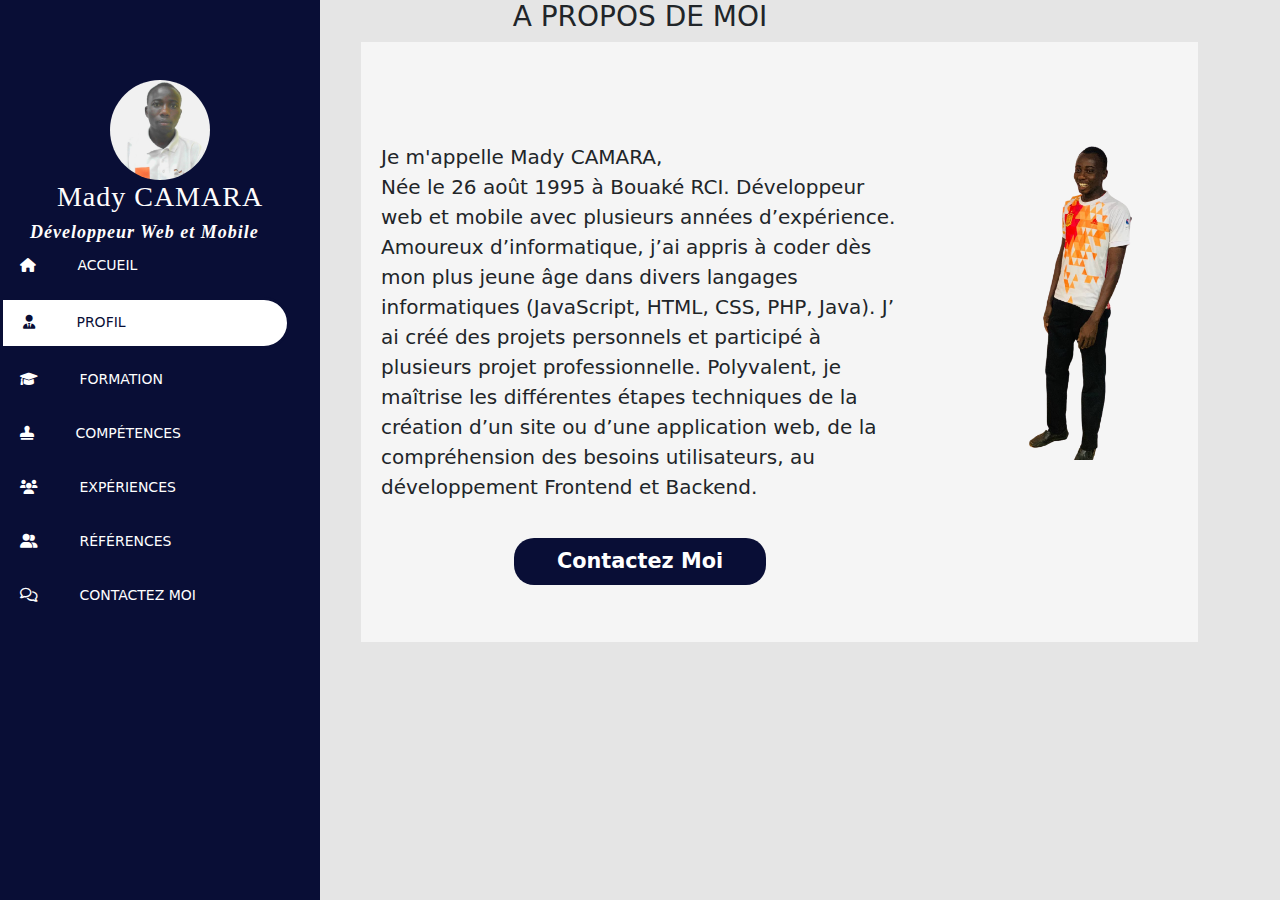
<file: apropos.html>
<!DOCTYPE html>
<html lang="en">
<head>
    <meta charset="UTF-8">
    <meta http-equiv="X-UA-Compatible" content="IE=edge">
    <meta name="viewport" content="width=device-width, initial-scale=1.0">
    <title> Mon site personnel</title>
    <link rel="stylesheet" href="fontawesome/css/all.min.css"> <!-- https://fontawesome.com/ -->
    <link href="bootstrap/css/bootstrap.min.css" rel="stylesheet">
    <link href="style/slyle.css" rel="stylesheet">
    <link rel="icon" href="images/logoo.jpg">
</head>
<body>
    <!-- bare de navigation -->
    <header class="tm-header" id="tm-header">
        <div class="tm-header-wrapper">
            <button class="navbar-toggler" type="button" aria-label="Toggle navigation">
                <i class="fas fa-bars"></i>
            </button>
            <!-- mon nom -->
            <div class="tm-site-header">
                <img src="images/photocv.jpg" alt="photocv">           
                <h3 class="text-center">Mady CAMARA</h3>
                <em>Développeur Web et Mobile</em>
            </div>
            <!-- Ongles navigation -->
            <nav class="tm-nav" id="tm-nav">            
                <ul>
                    <li class="tm-nav-item "><a href="index.html" class="tm-nav-link">
                        <i class="fas fa-home"></i>
                        ACCUEIL
                    </a></li>
                    <li class="tm-nav-item active"><a href="apropos.html" class="tm-nav-link">
                        <i class="fas fa-user-tie"></i>
                        PROFIL
                    </a></li>
                    <li class="tm-nav-item"><a href="formation.html" class="tm-nav-link">
                        <i class="fas fa-graduation-cap"></i>
                        FORMATION
                    </a></li>
                    <li class="tm-nav-item"><a href="competence.html" class="tm-nav-link">
                        <i class="fas fa-stamp"></i>
                        COMPÉTENCES
                    </a></li>
                    <li class="tm-nav-item"><a href="experience.html" class="tm-nav-link">
                        <i class="fas fa-users"></i>
                        EXPÉRIENCES
                    </a></li>
                    <li class="tm-nav-item"><a href="reference.html" class="tm-nav-link">
                        <i class="fas fa-user-friends"></i>
                        RÉFÉRENCES
                    </a></li>
                    <li class="tm-nav-item"><a href="contact.html" class="tm-nav-link">
                        <i class="far fa-comments"></i>
                        CONTACTEZ MOI
                    </a></li>
                </ul>
            </nav>
        </div>
    </header>
    <!-- le corp -->
    <div class="text-center">
        <div class="container contenu">
            <div class="container">
                <div class="contenu2">
                    <div class="col-md-12">
                        <div class="col-md-12 text-justify">
                            <h3 class="site-title">A PROPOS DE MOI</h3>
                        </div>
                        <div class="row">
                            <div class="col-sm-3"></div>
                            <div class="col-sm-6 attestat"> 
                                <p>
                                    Je m'appelle Mady  CAMARA, <br> Née le 26 août 1995 à Bouaké RCI.
                                    Développeur web et mobile avec plusieurs années d’expérience. Amoureux d’informatique, 
                                    j’ai appris à coder dès mon plus jeune âge dans divers langages informatiques (JavaScript, HTML, CSS, PHP, Java). 
                                    J’ ai créé des projets personnels et participé à plusieurs projet professionnelle. Polyvalent, 
                                    je maîtrise les différentes étapes techniques de la création d’un site ou d’une application web,
                                    de la compréhension des besoins utilisateurs, au développement Frontend et Backend.
                                </p>  
                                <div class="text-center">
                                    <a href="#" class="mb-2 tm-btn tm-btn-primary contact_bt tm-mr-20">Contactez Moi</a>
                                </div>
                            </div>
                            <div class="col-sm-3 attestat">
                                <div class="col-sm"><img src="images/photo3.png" class="img-fluid" alt="..."></div>
                            </div>                           
                        </div>
                    </div>
                </div>
            </div>
        </div>
    </div>

    <!-- le script -->
    <script src="js/jquery.min.js"></script>
    <script src="js/templatemo-script.js"></script>
</body>
</html>
</file>
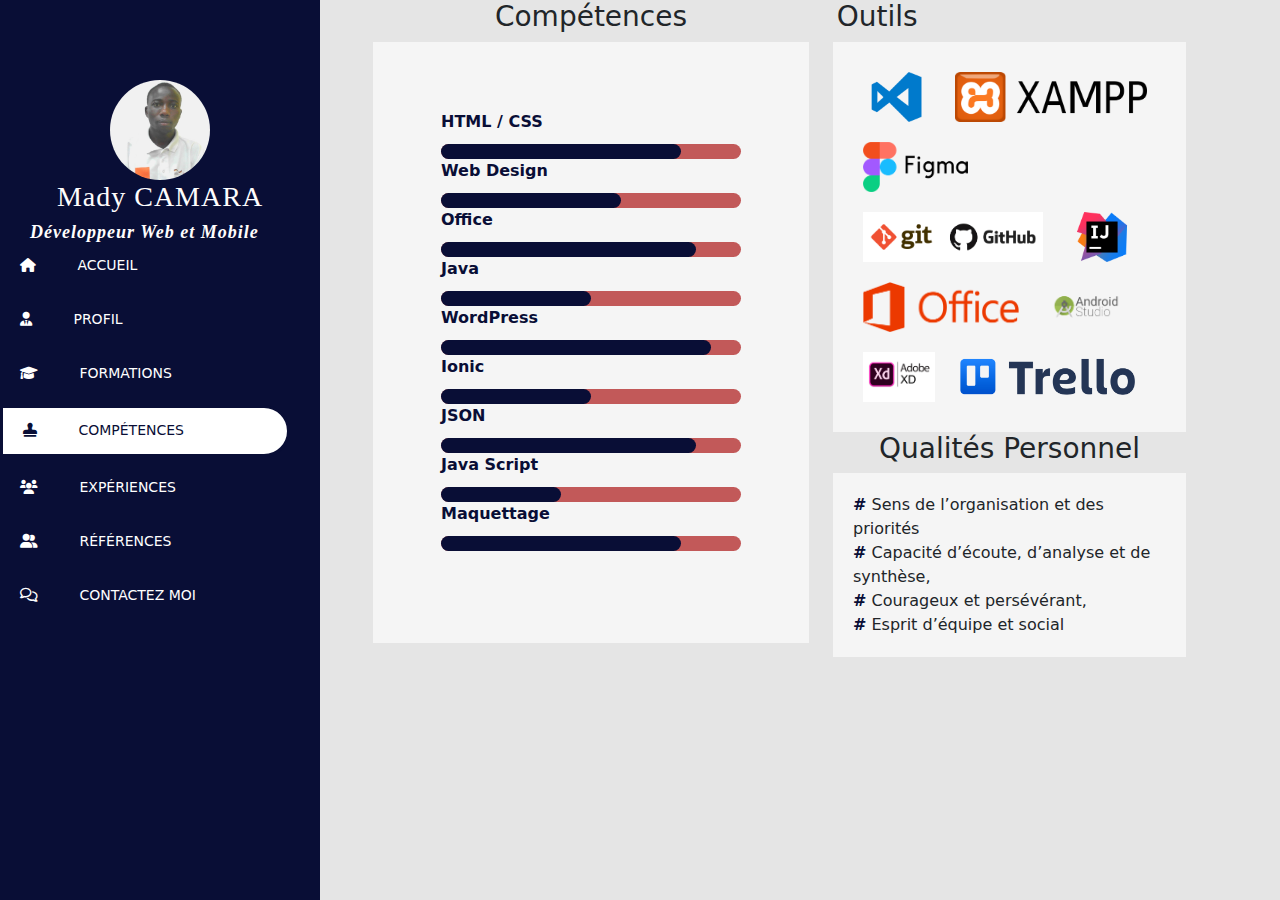
<file: competence.html>
<!DOCTYPE html>
<html lang="en">
<head>
    <meta charset="UTF-8">
    <meta http-equiv="X-UA-Compatible" content="IE=edge">
    <meta name="viewport" content="width=device-width, initial-scale=1.0">
    <title> Mon site personnel</title>
    <link rel="stylesheet" href="fontawesome/css/all.min.css"> <!-- https://fontawesome.com/ -->
    <link href="bootstrap/css/bootstrap.min.css" rel="stylesheet">
    <link href="style/slyle.css" rel="stylesheet">
    <link rel="icon" href="images/logoo.jpg">
</head>
<body>
    <!-- bare de navigation -->
    <header class="tm-header" id="tm-header">
        <div class="tm-header-wrapper">
            <button class="navbar-toggler" type="button" aria-label="Toggle navigation">
                <i class="fas fa-bars"></i>
            </button>
            <!-- mon nom -->
            <div class="tm-site-header">
                <img src="images/photocv.jpg" alt="photocv">           
                <h3 class="text-center">Mady CAMARA</h3>
                <em>Développeur Web et Mobile</em>
            </div>
            <!-- Ongles navigation -->
            <nav class="tm-nav" id="tm-nav">            
                <ul>
                    <li class="tm-nav-item"><a href="index.html" class="tm-nav-link">
                        <i class="fas fa-home"></i>
                        ACCUEIL
                    </a></li>
                    <li class="tm-nav-item"><a href="apropos.html" class="tm-nav-link">
                        <i class="fas fa-user-tie"></i>
                        PROFIL
                    </a></li>
                    <li class="tm-nav-item"><a href="formation.html" class="tm-nav-link">
                        <i class="fas fa-graduation-cap"></i>
                        FORMATIONS
                    </a></li>
                    <li class="tm-nav-item active"><a href="competence.html" class="tm-nav-link">
                        <i class="fas fa-stamp"></i>
                        COMPÉTENCES
                    </a></li>
                    <li class="tm-nav-item"><a href="experience.html" class="tm-nav-link">
                        <i class="fas fa-users"></i>
                        EXPÉRIENCES
                    </a></li>
                    <li class="tm-nav-item"><a href="reference.html" class="tm-nav-link">
                        <i class="fas fa-user-friends"></i>
                        RÉFÉRENCES
                    </a></li>
                    <li class="tm-nav-item"><a href="contact.html" class="tm-nav-link">
                        <i class="far fa-comments"></i>
                        CONTACTEZ MOI
                    </a></li>
                </ul>
            </nav>
        </div>
    </header>
    <!-- le corp -->
    <div class="text-center">
        <div class="container contenu">
            <div class="container text-center">
                <div class="contenu2">
                    <div class="col-md-12">
                        <div class="row"> 
                            <div class="col-sm-3"></div>
                                <div class="col-sm ">  
                                    <div class="col-sm">   
                                        <h3>Compétences</h3>
                                        <div class="col-sm compet">  
                                   <!-- Skill Start -->
                                        <div class="container-fluid py-5" id="skill">
                                            <div class="container">
                                                <div class="row align-items-center">
                                                    <div class="col-md-6">
                                                        <div class="skill mb-4">
                                                            <div class="Skill">
                                                                <ul>
                                                                    <li>
                                                                        <span class="text">HTML / CSS</span>
                                                                        <div class="percent">
                                                                            <div class="bar-html-css"></div>
                                                                        </div>
                                                                    </li>
                                                                    <li>
                                                                        <span class="text">Web Design</span>
                                                                        <div class="percent">
                                                                            <div class="bar-web-Design"></div>
                                                                        </div> 
                                                                    </li>
                                                                    <li>
                                                                        <span class="text">Office</span>
                                                                        <div class="percent">
                                                                            <div class="bar-office"></div>
                                                                        </div> 
                                                                    </li>
                                                                        <li>
                                                                            <span class="text">Java</span>
                                                                            <div class="percent">
                                                                                <div class="bar-java"></div>
                                                                            </div> 
                                                                        </li>
                                                                        <li>
                                                                            <span class="text">WordPress</span>
                                                                            <div class="percent">
                                                                                <div class="bar-wordpress"></div>
                                                                            </div> 
                                                                        </li>
                                                                        <li>
                                                                            <span class="text">Ionic</span>
                                                                            <div class="percent">
                                                                                <div class="bar-ionic"></div>
                                                                            </div> 
                                                                        </li>
                                                                        <li>
                                                                            <span class="text">JSON</span>
                                                                            <div class="percent">
                                                                                <div class="bar-json"></div>
                                                                            </div> 
                                                                        </li>
                                                                        <li>
                                                                            <span class="text">Java Script</span>
                                                                            <div class="percent">
                                                                                <div class="bar-js"></div>
                                                                            </div> 
                                                                        </li>
                                                                        <li>
                                                                            <span class="text">Maquettage</span>
                                                                            <div class="percent">
                                                                                <div class="bar-maquettage"></div>
                                                                            </div> 
                                                                        </li>
                                                                </ul>
                                                            </div>  
                                                        </div>
                                                        
                                                    </div>
                                                </div>
                                            </div>
                                        </div>
    <!-- Skill End -->

                                </div>
                            </div>
                        </div>
                                <div class="col-sm">
                                     
                            <div class="col-sm-3"> <h3>Outils</h3></div>
                            <div class="col-sm compet">   
                               <img src="images/visual-studio-code-logo.png" alt="visual-studio-code-logo">
                               <img src="images/1024px-Xampp_logo.svg.png"  alt="Xampp_logo" >
                               <img src="images/figma-logo.png" alt="figma-logo" >
                               <img src="images/git_and_github_logo.png" alt="git_and_github_logo">
                               <img src="images/kisspng-intellij-idea-jetbrains-integrated-development-env-5b9a70dfd13d91.4900752215368480958571.png" alt="logo-intellij-idea">
                               <img src="images/Microsoft_Office_2013-2019_logo_and_wordmark.svg.png" alt="Microsoft_Office_2013-2019_logo">
                               <img src="images/kisspng-android-studio-mobile-app-development-studio-logo-5b30df8d64a315.0788970215299296134122.png" alt="android-studio-mobile-app-development-studio-logo">
                               <img src="images/Adobe-XD-CC-v32.1.22-Crack-Latest-Version-Free-Download.png" alt="Adobe-XD-CC-v32">
                               <img src="images/Logo_Trello.svg.png" alt="Logo_Trello">  
                            </div>
                            <div class="col-sm">   
                                <h3>
                                    Qualités Personnel
                                </h3>
                            </div>
                            <div class="col-sm compet">

                                <ul>
                                    <li>
                                        <span>#</span> Sens de l’organisation et des priorités
                                    </li>
                                    <li>
                                        <span>#</span> Capacité d’écoute, d’analyse et  de synthèse,
                                    </li>
                                    <li>
                                        <span>#</span> Courageux et persévérant,
                                    </li>
                                    <li>
                                        <span>#</span> Esprit d’équipe et social
                                    </li>
                                </ul>
                        </div>
                            </div>
                        </div>
                        </div>
                    </div>
                </div>
            </div>
        </div>
        <!-- le script -->
        <script src="js/jquery.min.js"></script>
        <script src="js/templatemo-script.js"></script>
    </body>
</html>
</file>
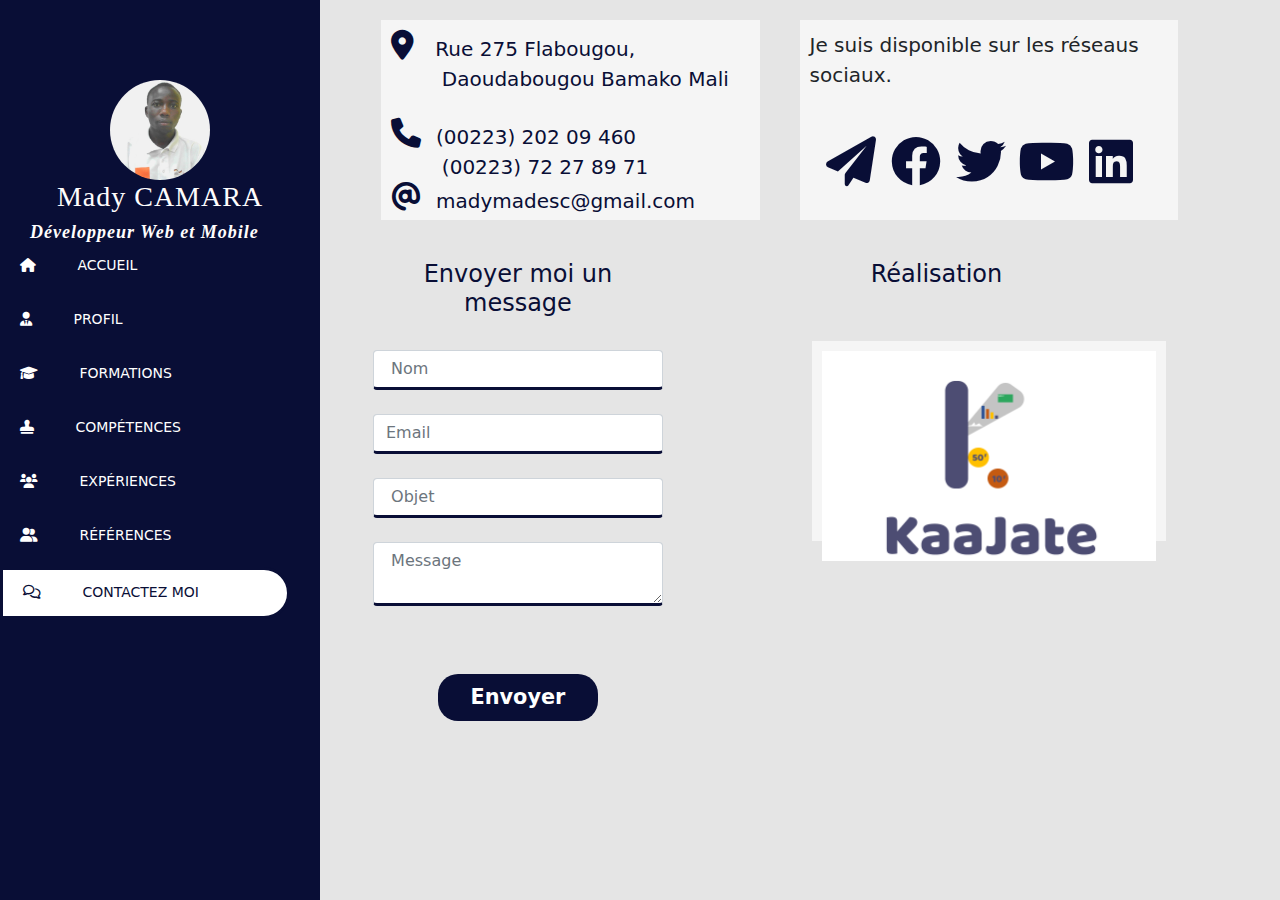
<file: contact.html>
<!DOCTYPE html>
<html lang="en">
<head>
    <meta charset="UTF-8">
    <meta http-equiv="X-UA-Compatible" content="IE=edge">
    <meta name="viewport" content="width=device-width, initial-scale=1.0">
    <title> Mon site personnel</title>
    <link rel="stylesheet" href="fontawesome/css/all.min.css"> <!-- https://fontawesome.com/ -->
    <link href="bootstrap/css/bootstrap.min.css" rel="stylesheet">
    <link href="style/slyle.css" rel="stylesheet">
    <link rel="icon" href="images/logoo.jpg">
</head>
<body>
    <!-- bare de navigation -->
    <header class="tm-header" id="tm-header">
        <div class="tm-header-wrapper">
            <button class="navbar-toggler" type="button" aria-label="Toggle navigation">
                <i class="fas fa-bars"></i>
            </button>
            <!-- mon nom -->
            <div class="tm-site-header">
                <img src="images/photocv.jpg" alt="photocv">           
                <h3 class="text-center">Mady CAMARA</h3>
                <em>Développeur Web et Mobile</em>
            </div>
            <!-- Ongles navigation -->
            <nav class="tm-nav" id="tm-nav">            
                <ul>
                    <li class="tm-nav-item"><a href="index.html" class="tm-nav-link">
                        <i class="fas fa-home"></i>
                        ACCUEIL
                    </a></li>
                    <li class="tm-nav-item"><a href="apropos.html" class="tm-nav-link">
                        <i class="fas fa-user-tie"></i>
                        PROFIL
                    </a></li>
                    <li class="tm-nav-item"><a href="formation.html" class="tm-nav-link">
                        <i class="fas fa-graduation-cap"></i>
                        FORMATIONS
                    </a></li>
                    <li class="tm-nav-item"><a href="competence.html" class="tm-nav-link">
                        <i class="fas fa-stamp"></i>
                        COMPÉTENCES
                    </a></li>
                    <li class="tm-nav-item"><a href="experience.html" class="tm-nav-link">
                        <i class="fas fa-users"></i>
                        EXPÉRIENCES
                    </a></li>
                    <li class="tm-nav-item"><a href="reference.html" class="tm-nav-link">
                        <i class="fas fa-user-friends"></i>
                        RÉFÉRENCES
                    </a></li>
                    <li class="tm-nav-item active"><a href="contact.html" class="tm-nav-link">
                        <i class="far fa-comments"></i>
                        CONTACTEZ MOI
                    </a></li>
                </ul>
            </nav>
        </div>
    </header>
    <!-- le corp -->
    <div class="text-center">
        <div class="container contenu">
            <div class="container text-center">
                <div class="contenu2">
                    <div class="col-md-12">
                          <!-- Lien sociaux -->
                          <div class="row ">
                            <div class="col-sm-3"></div>
                                <div class="col-sm adress contact-moi"> 
                                    <address class="mb-4 tm-color-gray"><i class="fas fa-map-marker-alt"></i>
                                        Rue 275 Flabougou,<br>
                                        &nbsp;&nbsp;&nbsp;&nbsp;&nbsp;&nbsp;&nbsp; Daoudabougou Bamako Mali
                                    </address>
                                    <div class="d-block">
                                        <a href="tel:722-78-971" class="tm-color-gray"><i class="fas fa-phone"></i>(00223) 202 09 460</a><br>
                                        <a href="tel:722-78-971" class="tm-color-gray">&nbsp;&nbsp;&nbsp;&nbsp;&nbsp;&nbsp;&nbsp; (00223) 72 27 89 71</a>
                                    </div>
                                    <div class="d-block">
                                        <a href="mailto:madymadesc@gmail.com" class="tm-color-gray"><i class="fas fa-at"></i>madymadesc@gmail.com</a>
                                    </div>
                                </div>
                                <div class="col-sm contact-moi">
                                    <p class="mb-5 tm-line-height-short">
                                        Je suis disponible sur les 
                                        réseaus sociaux.
                                    </p>
                                    <ul class="tm-social-links">
                                        <li class="mb-2">
                                            <a href="https://t.me/MadyCAMARA" target="blank" class="d-flex align-items-center justify-content-center">
                                                <i class="fas fa-paper-plane"></i>
                                            </a>
                                        </li>
                                        <li class="mb-2">
                                            <a href="https://www.facebook.com/profile.php?id=100005718254286" target="blank" class="d-flex align-items-center justify-content-center">
                                                <i class="fab fa-facebook"></i>
                                            </a>
                                        </li>
                                        <li class="mb-2">
                                            <a href="https://twitter.com/MadyMades" target="blank" class="d-flex align-items-center justify-content-center">
                                                <i class="fab fa-twitter"></i>
                                            </a>
                                        </li>
                                        <li class="mb-2">
                                            <a href="https://youtube.com" target="blank" class="d-flex align-items-center justify-content-center">
                                                <i class="fab fa-youtube"></i>
                                            </a>
                                        </li>
                                        <li>
                                            <a href="https://www.linkedin.com/in/mady-mades-camara-b12b04114/" target="blank" class="d-flex align-items-center justify-content-center mr-0">
                                                <i class="fab fa-linkedin tm-social-icon"></i>
                                            </a>
                                        </li>
                                    </ul>
                                </div>
                            </div>
                          <!-- fin Lien sociau -->
                          <!-- debut -->
                          <div class="row">  
                            <div class="col-sm-3">
                            </div>
                            <div class="col-sm">
                                <form  class="mb-5 ml-auto mr-0 tm-contact-form"> 
                                <div class="form-group row mb-4">
                                    <div class="col-sm-9">
                                <h4>Envoyer moi un message</h4>                        
                                    </div>
                                </div>
                                <div class="form-group row mb-4">
                                    <div class="col-sm-9">
                                        <input class="form-control mr-0 ml-auto" placeholder=" Nom" name="name" id="name" type="text" required>                            
                                    </div>
                                </div>
                                <div class="form-group row mb-4">
                                    <div class="col-sm-9">
                                        <input class="form-control mr-0 ml-auto" placeholder="Email" name="email" id="email" type="email" required>
                                    </div>
                                </div>
                                <div class="form-group row mb-4">
                                    <div class="col-sm-9">
                                        <input class="form-control mr-0 ml-auto" placeholder=" Objet" name="subject" id="subject" type="text" required>
                                    </div>
                                </div>
                                <div class="form-group row mb-5">
                                    <div class="col-sm-9">
                                        <textarea class="form-control mr-0 ml-auto" placeholder=" Message" name="message" id="message"  required></textarea>                                
                                    </div>
                                </div>
                                <div class="form-group row">
                                    <div class="col-9">
                                        <button class="tm-btn tm-btn-primary tm-btn-small">Envoyer</button>                        
                                    </div>                            
                                </div>                                
                                </form>
                            </div>
                            <div class="col-sm">
                                    <div class="row mb-4">
                                        <div class="col-sm-9">
                                    <h4>Réalisation</h4>                        
                                        </div>
                                    </div>
                                    <div class="row mb-4">
                                        <!-- <div class="col-sm-9">
                                        </div> -->
                                            <!-- Wrapper for slides -->
                                            <div class="carousel-inner">
                                              <div class="item contact-moi">
                                                <img src="images/Group10.png" alt="kaajate logo">
                                              </div>
                                            </div>
                                    </div>
                            </div>
                        </div>
                        <!-- message -->
                        </div>
                    </div>
                </div>
            </div>
        </div>
   

    <!-- le script -->
    <script src="js/jquery.min.js"></script>
    <script src="js/templatemo-script.js"></script>
</body>
</html>
</file>
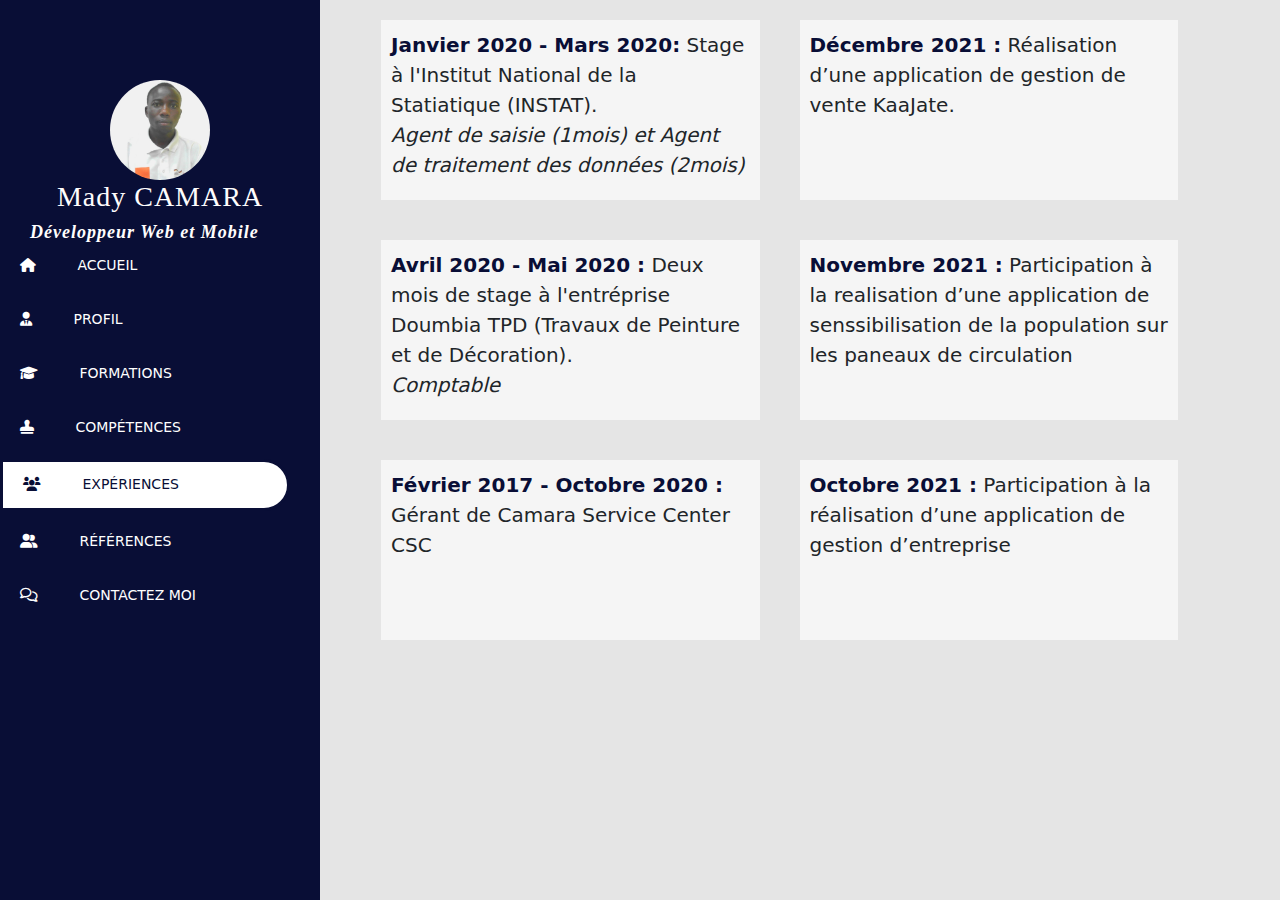
<file: experience.html>
<!DOCTYPE html>
<html lang="en">
<head>
    <meta charset="UTF-8">
    <meta http-equiv="X-UA-Compatible" content="IE=edge">
    <meta name="viewport" content="width=device-width, initial-scale=1.0">
    <title> Mon site personnel</title>
    <link rel="stylesheet" href="fontawesome/css/all.min.css"> <!-- https://fontawesome.com/ -->
    <link href="bootstrap/css/bootstrap.min.css" rel="stylesheet">
    <link href="style/slyle.css" rel="stylesheet">
    <link rel="icon" href="images/logoo.jpg">
</head>
<body class="exper">
    <!-- bare de navigation -->
    <header class="tm-header" id="tm-header">
        <div class="tm-header-wrapper">
            <button class="navbar-toggler" type="button" aria-label="Toggle navigation">
                <i class="fas fa-bars"></i>
            </button>
            <!-- mon nom -->
            <div class="tm-site-header">
                <img src="images/photocv.jpg" alt="photocv">           
                <h3 class="text-center">Mady CAMARA</h3>
                <em>Développeur Web et Mobile</em>
            </div>
            <!-- Ongles navigation -->
            <nav class="tm-nav" id="tm-nav">            
                <ul>
                    <li class="tm-nav-item"><a href="index.html" class="tm-nav-link">
                        <i class="fas fa-home"></i>
                        ACCUEIL
                    </a></li>
                    <li class="tm-nav-item"><a href="apropos.html" class="tm-nav-link">
                        <i class="fas fa-user-tie"></i>
                        PROFIL
                    </a></li>
                    <li class="tm-nav-item"><a href="formation.html" class="tm-nav-link">
                        <i class="fas fa-graduation-cap"></i>
                        FORMATIONS
                    </a></li>
                    <li class="tm-nav-item"><a href="competence.html" class="tm-nav-link">
                        <i class="fas fa-stamp"></i>
                        COMPÉTENCES
                    </a></li>
                <li class="tm-nav-item active"><a href="experience.html" class="tm-nav-link">
                    <i class="fas fa-users"></i>
                    EXPÉRIENCES
                </a></li>
                <li class="tm-nav-item"><a href="reference.html" class="tm-nav-link">
                    <i class="fas fa-user-friends"></i>
                    RÉFÉRENCES
                </a></li>
                    <li class="tm-nav-item"><a href="contact.html" class="tm-nav-link">
                        <i class="far fa-comments"></i>
                        CONTACTEZ MOI
                    </a></li>
                </ul>
            </nav>
        </div>
    </header>
    <!-- le corp -->
    <div class="text-center corp" style="position: relative;">
        <div class="container contenu">
            <div class="container text-center">
                <div class="contenu2">
                    <div class="col-md-12">
                        <div class="row">
                            <div class="col-sm "></div>
                            <div class="col-sm-9 ">
                        <div class="row">
                            <!-- Patie gauche -->
                                <div class="col-sm expert" >  
                                    <p>
                                       <span>Janvier 2020 - Mars 2020:</span> Stage à l'Institut National de la Statiatique (INSTAT). <br>
                                      <em>Agent de saisie (1mois) et Agent de traitement des données (2mois)</em> 
                                    </p>
                                </div>
                            <!-- Patie droite -->
                            <div class="col-sm expert" >
                                <p>
                                   <span>Décembre 2021 :</span> Réalisation d’une application de gestion de vente KaaJate.
                                </p>
                            </div>
                        </div>
                        <div class="row">
                            <!-- Patie gauche -->
                                <div class="col-sm expert" >  
                                    <p>
                                        <span>Avril 2020 - Mai 2020 :</span> Deux mois de stage à l'entréprise Doumbia TPD (Travaux de Peinture et de Décoration).<br> 
                                        <em>Comptable</em>
                                     </p> 
                                </div>
                            <!-- Patie droite -->
                            <div class="col-sm expert" >
                                <p>
                                   <span>Novembre 2021 :</span>  Participation à la realisation d’une application de 
                                    senssibilisation de la population sur les paneaux de circulation
                                  </p>
                            </div>
                        </div>
                        <div class="row">
                            <!-- Patie gauche -->
                                <div class="col-sm expert" >  
                                    <p>
                                       <span>Février 2017 - Octobre 2020 :</span>   Gérant de Camara Service Center CSC
                                    </p> 
                                </div>
                            <!-- Patie droite -->
                            <div class="col-sm expert" >
                                <p>
                                   <span>Octobre 2021 :</span>  Participation à la réalisation d’une 
                                    application de gestion d’entreprise
                                </p> 
                            </div>
                        </div>
                        </div>
                        </div>
                    </div>
                </div>
            </div>
        </div>
    </div>
    <!-- le script -->
    <script src="js/jquery.min.js"></script>
    <script src="js/templatemo-script.js"></script>
</body>
</html>
</file>
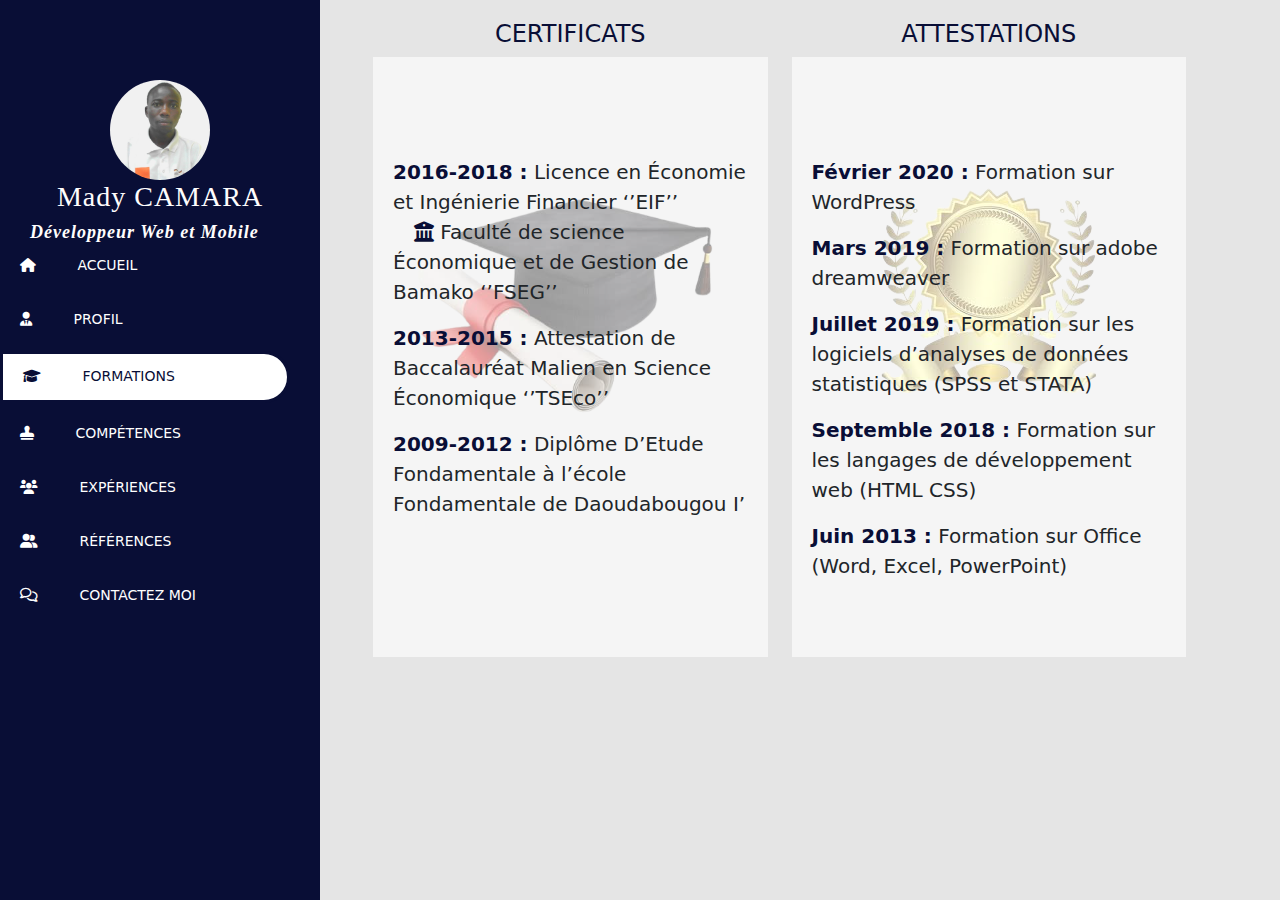
<file: formation.html>
<!DOCTYPE html>
<html lang="en">
<head>
    <meta charset="UTF-8">
    <meta http-equiv="X-UA-Compatible" content="IE=edge">
    <meta name="viewport" content="width=device-width, initial-scale=1.0">
    <title> Mon site personnel</title>
    <link rel="stylesheet" href="fontawesome/css/all.min.css"> <!-- https://fontawesome.com/ -->
    <link href="bootstrap/css/bootstrap.min.css" rel="stylesheet">
    <link href="style/slyle.css" rel="stylesheet">
    <link rel="icon" href="images/logoo.jpg">
</head>
<body>
    <!-- bare de navigation -->
    <header class="tm-header" id="tm-header">
        <div class="tm-header-wrapper">
            <button class="navbar-toggler" type="button" aria-label="Toggle navigation">
                <i class="fas fa-bars"></i>
            </button>
            <!-- mon nom -->
            <div class="tm-site-header">
                <img src="images/photocv.jpg" alt="photocv">           
                <h3 class="text-center">Mady CAMARA</h3>
                <em>Développeur Web et Mobile</em>
            </div>
            <!-- Ongles navigation -->
            <nav class="tm-nav" id="tm-nav">            
                <ul>
                    <li class="tm-nav-item"><a href="index.html" class="tm-nav-link">
                        <i class="fas fa-home"></i>
                       ACCUEIL
                    </a></li>
                    <li class="tm-nav-item"><a href="apropos.html" class="tm-nav-link">
                        <i class="fas fa-user-tie"></i>
                        PROFIL
                    </a></li>
                    <li class="tm-nav-item active"><a href="formation.html" class="tm-nav-link">
                        <i class="fas fa-graduation-cap"></i>
                        FORMATIONS
                    </a></li>
                    <li class="tm-nav-item"><a href="competence.html" class="tm-nav-link">
                        <i class="fas fa-stamp"></i>
                        COMPÉTENCES
                    </a></li>
                    <li class="tm-nav-item"><a href="experience.html" class="tm-nav-link">
                        <i class="fas fa-users"></i>
                        EXPÉRIENCES
                        </a>
                    </li>
                    <li class="tm-nav-item"><a href="reference.html" class="tm-nav-link">
                        <i class="fas fa-user-friends"></i>
                        RÉFÉRENCES
                    </a></li>
                    <li class="tm-nav-item"><a href="contact.html" class="tm-nav-link">
                        <i class="far fa-comments"></i>
                        CONTACTEZ MOI
                    </a></li>
                </ul>
            </nav>
        </div>
    </header>
    <!-- le corp -->
    <div class="text-center">
        <div class="container contenu">
            <div class="container text-center">
                <div class="contenu2">
                    <div class="col-md-12">
                        <div class="row">
                            <div class="col-sm-3"></div>
                            <!-- Patie gauche -->
                                <div class="col-sm certif">
                                    <h4>CERTIFICATS</h4>
                                    <div class="col-sm attestat">
                                        <p>
                                            <span>2016-2018 :</span>  Licence en Économie et Ingénierie Financier ‘’EIF’’  <br>
                                               <span>&nbsp;&nbsp;&nbsp;<i class="fas fa-university"></i></span> Faculté de science Économique et 
                                               de Gestion de Bamako ‘’FSEG’’  
                                        </p>
                                        <p>
                                            <span>2013-2015 :</span>  Attestation de Baccalauréat Malien en Science Économique ‘’TSEco’’
                                        </p>
                                        <p>
                                        <span>2009-2012 :</span>   Diplôme D’Etude Fondamentale à l’école Fondamentale de Daoudabougou I’
                                        </p> 
                                    </div>
                            
                             </div>
                            <!-- Patie droite -->
                            <div class="col-sm attesta">
                                <h4>ATTESTATIONS</h4>
                            <div class="col-sm attestat">
                                <p>
                                    <span>Février 2020 :</span>  Formation sur  WordPress
                                 </p>
                                 <p>
                                     <span>Mars 2019 :</span>  Formation sur  adobe dreamweaver
                                 </p>
                                 <p>
                                    <span>Juillet 2019 :</span>  Formation sur les logiciels d’analyses de données statistiques  (SPSS et STATA)
                                 </p>
                                 <p>
                                    <span>Septemble 2018 :</span>  Formation sur les langages de développement web (HTML CSS)
                                 </p>
                                 <p>
                                    <span>Juin 2013 :</span>  Formation sur Office (Word, Excel, PowerPoint)
                                 </p> 
                            </div>
                        </div>
                        </div>
                    </div>
                </div>
            </div>
        </div>
    </div>
    <!-- le script -->
    <script src="js/jquery.min.js"></script>
    <script src="js/templatemo-script.js"></script>
</body>
</html>
</file>
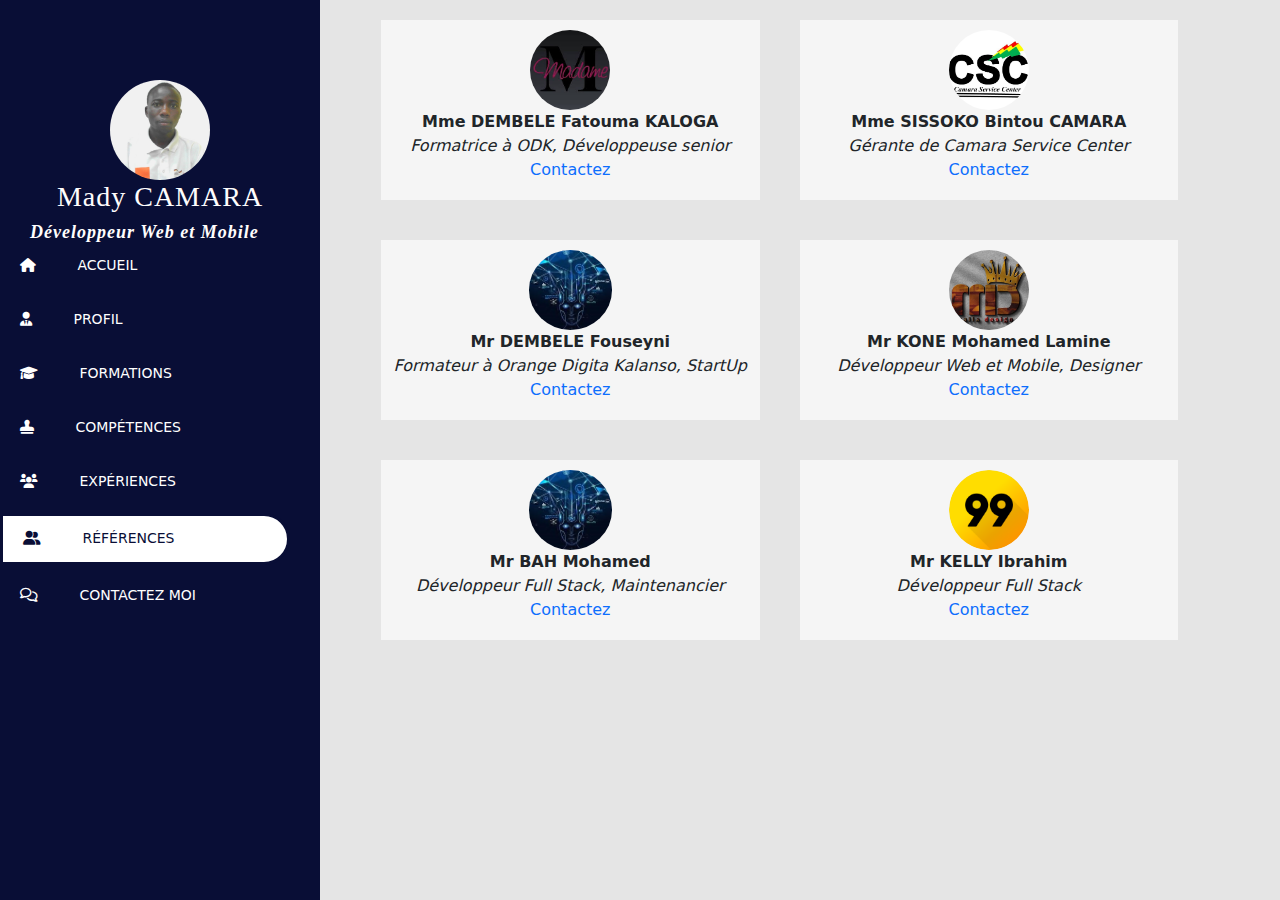
<file: reference.html>
<!DOCTYPE html>
<html lang="en">
<head>
    <meta charset="UTF-8">
    <meta http-equiv="X-UA-Compatible" content="IE=edge">
    <meta name="viewport" content="width=device-width, initial-scale=1.0">
    <title> Mon site personnel</title>
    <link rel="stylesheet" href="fontawesome/css/all.min.css"> <!-- https://fontawesome.com/ -->
    <link href="bootstrap/css/bootstrap.min.css" rel="stylesheet">
    <link href="style/slyle.css" rel="stylesheet">
    <link rel="icon" href="images/logoo.jpg">
</head>
<body>
    <!-- bare de navigation -->
    <header class="tm-header" id="tm-header">
        <div class="tm-header-wrapper">
            <button class="navbar-toggler" type="button" aria-label="Toggle navigation">
                <i class="fas fa-bars"></i>
            </button>
            <!-- mon nom -->
            <div class="tm-site-header">
                <img src="images/photocv.jpg" alt="photocv">           
                <h3 class="text-center">Mady CAMARA</h3>
                <em>Développeur Web et Mobile</em>
            </div>
            <!-- Ongles navigation -->
            <nav class="tm-nav" id="tm-nav">            
                <ul>
                    <li class="tm-nav-item"><a href="index.html" class="tm-nav-link">
                        <i class="fas fa-home"></i>
                        ACCUEIL
                    </a></li>
                    <li class="tm-nav-item"><a href="apropos.html" class="tm-nav-link">
                        <i class="fas fa-user-tie"></i>
                        PROFIL
                    </a></li>
                    <li class="tm-nav-item"><a href="formation.html" class="tm-nav-link">
                        <i class="fas fa-graduation-cap"></i>
                        FORMATIONS
                    </a></li>
                    <li class="tm-nav-item"><a href="competence.html" class="tm-nav-link">
                        <i class="fas fa-stamp"></i>
                        COMPÉTENCES
                    </a></li>
                    <li class="tm-nav-item"><a href="experience.html" class="tm-nav-link">
                        <i class="fas fa-users"></i>
                        EXPÉRIENCES
                    </a></li>
                    <li class="tm-nav-item active"><a href="reference.html" class="tm-nav-link">
                        <i class="fas fa-user-friends"></i>
                        RÉFÉRENCES
                    </a></li>
                    <li class="tm-nav-item"><a href="contact.html" class="tm-nav-link">
                        <i class="far fa-comments"></i>
                        CONTACTEZ MOI
                    </a></li>
                </ul>
            </nav>
        </div>
    </header>
    <!-- le corp -->
   <div class="text-center corp" style="position: relative;">
        <div class="container contenu">
            <div class="container text-center">
                <div class="contenu2">
                    <div class="col-md-12">
                        <div class="row">
                            <div class="col-sm "></div>
                            <div class="col-sm-9 ">
                        <div class="row">
                            <!-- Patie gauche -->
                            <div class="col-sm expert">
                                <img src="images/madame.jpg" alt="">
                            <p style="font-size: 16px; text-align: center;">
                                <b>Mme DEMBELE Fatouma KALOGA</b> <br>
                                <em>Formatrice à ODK, Développeuse senior</em><br>
                                <a href="mailto:" class="tm-color-gray">Contactez</a>
                            </p>
                            </div>
                            <!-- Patie droite -->
                            <div class="col-sm expert" >
                                <img src="images/csc.png" alt=""> 
                                <p style="font-size: 16px; text-align: center;">
                                   <b>Mme SISSOKO Bintou  CAMARA</b>  <br>
                                    <em > Gérante de Camara Service Center<br></em>
                                    <a href="mailto:" class="tm-color-gray">Contactez</a>
                                </p> 
                            </div>
                        </div>
                        <div class="row">
                            <!-- Patie gauche -->
                                <div class="col-sm expert" >  
                                    <img src="images/monsieur.jpg" alt=""> 
                                    <p style="font-size: 16px; text-align: center;">
                                      <b>Mr DEMBELE Fouseyni</b>  <br>
                                       <em>Formateur à Orange Digita Kalanso, StartUp </em><br> 
                                       <a href="mailto:fdembelewic@gmail.com" class="tm-color-gray">Contactez</a>
                                    </p> 
                                </div>
                            <!-- Patie droite -->
                            <div class="col-sm expert" >
                                <img src="images/malla.jpg"  alt="">   
                              <p style="font-size: 16px; text-align: center;">
                                <b>Mr KONE Mohamed Lamine</b>  <br>
                                <em>Développeur Web et Mobile, Designer</em><br>
                                <a href="mailto:konelamine1122@gmail.com" class="tm-color-gray">Contactez</a>
                              </p>
                            </div>
                        </div>
                        <div class="row">
                            <!-- Patie gauche -->
                                <div class="col-sm expert" >  
                                    <img src="images/monsieur.jpg" alt=""> 
                                    <p style="font-size: 16px; text-align: center;">
                                      <b>Mr BAH Mohamed</b>  <br>
                                       <em> Développeur Full Stack, Maintenancier </em><br> 
                                       <a href="mailto:" class="tm-color-gray">Contactez</a>
                                    </p> 
                                </div>
                            <!-- Patie droite -->
                            <div class="col-sm expert" >
                                <img src="images/hello.png"  alt="">   
                              <p style="font-size: 16px; text-align: center;">
                                <b>Mr KELLY Ibrahim</b>  <br>
                                <em>Développeur Full Stack</em> <br>
                                <a href="mailto:ibrahimkelly99@outlook.com" class="tm-color-gray">Contactez</a>
                              </p>
                            </div>
                        </div>
                        
                        </div>
                        </div>
                    </div>
                </div>
            </div>
        </div>
    </div>
    <!-- le script -->
    <script src="js/jquery.min.js"></script>
    <script src="js/templatemo-script.js"></script>
</body>
</html>
</file>
<file: style/slyle.css>
.tm-site-header img{
    width: 100px;
    height: 100px;
    border-radius: 100%;
    margin: 0 80px;
}
.tm-header {
    background-color: #090e36;
    color: white;
    position: fixed;
    top: 0;
    left: 0;
    bottom: 0;
    z-index: 100;
    width: 400px;
    overflow-y: visible;  
       
}

.tm-header-wrapper {
    overflow-y: scroll;
    scrollbar-width: none;
    -ms-overflow-style: none;
    padding: 30px;
    width: 100%;
    height: 100%; 
}

.tm-header-wrapper::-webkit-scrollbar {
    width: 0;
    height: 0;
}

.tm-site-header {
    font-size: 18px;
    font-weight: 600;
    font-style: normal;
    line-height: 1.2em;
    color: #fffdfd;
    margin: 20px 0 0 0;
    letter-spacing: 1px;
    font-family: Raleway;
}

.tm-nav-item {
    list-style: none;
    /* margin-bottom: 30px; */
}

.tm-nav-link {
    background-color: transparent;
    font-size: 14px;
    font-weight: 500;
    font-style: normal;
    line-height: 1.85em;
    color: #ffffff ;
    letter-spacing: 0px;
    display: block;
    position: relative;
    padding: 10px 20px;
    position: relative;
    text-decoration: none;
    border-radius: 30px 0 0 30px;
    margin-bottom: 8px;
   
}

.tm-nav-item:hover .tm-nav-link,
.tm-nav-item.active .tm-nav-link
 {
    color: #090e36;
    background-color: white;
    border: solid;
    text-decoration: none;
    margin-left: 0px;
    border-radius: 0 30px 30px 0;
}

.tm-nav ul { position: relative; }

.tm-nav-item:hover:after,
.tm-nav-item.active:after {
    content: '';
    width: 100%;
    max-width: 300px;
    display: block;
    margin-left: 10px;
    margin-top: -65px;
    position: absolute;
    z-index: -1000;
}

.tm-nav-link i { margin-right: 37px; }

ul { 
    margin: 0; 
    padding: 0;
}

.tm-nav { margin-left: -30px; }

@media (max-width: 1540px) {
    .tm-header { width: 320px; }

    .tm-main {
        margin-left: 320px;
        width: calc(100% - 320px);
    }
}

@media (max-width: 1300px) {
    .tm-about-col {
        flex: 0 0 100%;
        max-width: 100%;
        margin-bottom: 30px;
    }
}

@media (max-width: 1288px) {
    .tm-social-link { margin-right: 10px; }
}

@media (max-width: 1199px) {
    .tm-post-sidebar { max-width: 440px; }
    .form-inline .form-control.tm-search-input { width: 420px; }
}

@media (max-width: 1086px) {
    .form-inline .form-control.tm-search-input {
        width: 80%;
        margin-right: 15px;
    }
}

/* Hide sidebar */
@media (max-width: 991px) {
    .tm-header {
        width: 320px;
        left: -320px;        
        transition: all 0.3s ease;
    }

    .tm-header.show { left: 0; }
    .tm-header-wrapper { padding: 15px; }

    .navbar-toggler {
        display: block;
        position: fixed;
        left: 0;
        top: 0;
        color: #090e36;
        border: solid;
        padding: 10px 15px;
        transition: all 0.3s ease;
        top: 5px;
    }

    .tm-header.show .navbar-toggler { left: 320px; }
    .tm-post-sidebar {
        margin-left: 0;
        margin-right: auto;
    }
}

@media (max-width: 767px) {
    .form-inline .form-control.tm-search-input {
        width: 70%;
        max-width: 375px;
        margin-right: 15px;
    }

    .tm-search-form { justify-content: flex-start; }
    .tm-main { padding: 60px 10px; }

    .tm-prev-next-wrapper,
    .tm-paging-wrapper {
        flex: 0 0 100%;
        max-width: 100%;
    }

    .tm-paging-wrapper { 
        margin-top: 50px; 
        justify-content: flex-start;
    }

    .tm-copyright { text-align: left; }
}
/* body{
    background-color: #41404063;
} */
/* buton */
.tm-btn {
    display: inline-block;
    border-radius: 20px;
    font-size: 1.3rem;
    transition: all 0.3s ease;
    text-decoration: none;
    font-weight: bold;
    margin:20px;

}

.tm-btn-primary {    
    background-color: #090e36;
    color: white;  
    padding: 8px 43px;
    border: none;
}

.tm-btn-small { padding: 8px 33px; }

.tm-btn-primary:hover {
    background-color: #ffffff;
    color: #090e36;
}

/* fin button */
/* lien social */
.tm-social-links li { 
    list-style: none; 
    display: inline-block;
}

.tm-social-links li a {
    display: block;
    color: #090e36;
  text-decoration: none;
    width: 45px;
    height: 45px;    
    margin-right: 15px;
    font-size: 50px;    
}

.tm-social-links li a i { transition: all 0.3s ease; }
.tm-social-links li a:hover i.fa-paper-plane { color: #00acee; }
.tm-social-links li a:hover i.fa-facebook { color: #3b5998; }
.tm-social-links li a:hover i.fa-twitter { color: #00acee; }
.tm-social-links li a:hover i.fa-youtube { color: #c4302b; }
.tm-social-links li a:hover i.fa-linkedin { color: #3f729b; }

.tm-contact-form input,
.tm-contact-form textarea {
    max-width: 360px;
    border-bottom: solid #090e36;
}

.tm-contact-form .form-group { display: flex; }
/* fin lien social */
/* addresse */
.adress{
    text-align: left;
    font-size: 20px;
    color: #090e36;
}
.adress a{
    text-decoration: none;
    color: #090e36;
}
.adress i{
    display:inline;
    color: #090e36;
    text-decoration: none;
    width: 45px;
    height: 45px;    
    margin-right: 15px;
    font-size: 30px;
}
/* contact */
/* contact */
.photofont{
    background-image: url('images/photofont.jpg');
}
body{
    background-color: #E5E5E5;
}
/* formation debut */
span{
    font-weight: bold;
    color: #090e36;

}
h4{
    color: #090e36;
    margin-top: 20px;
}
.certif{
    background-image: url(../images/certificat.png);
    background-repeat: no-repeat;
    background-position: center;
    height: 600px;
    background-size: 400px;
}
.attesta{
    background-image: url(../images/Attestation.png);
    background-repeat: no-repeat;
    background-position: center;
    height: 600px;
}
.attestat{
    height: 600px;
    background-color: rgba(255, 255, 255, 0.6);
    padding: 100px 20px;
    text-align: left;
}
/* Formation fin */
/* Expérience début */
.expert{
    background-color: rgba(255, 255, 255, 0.6);
    padding: 10px;
    margin:20px;
    height: 180px;

}
.expert img{
   height: 80px;
   border-radius: 200%;
}
/* Expérience fin */
/* Competence début */
.compet{
    background-color: rgba(255, 255, 255, 0.6);
    padding: 20px;
    text-align: left;
}
.compet img{
    height: 50px; 
    margin: 10px;
}

.Skill .percent
{
    position: relative;
    width: 300px;
    height: 15px;
    border-radius: 50px;
    background: #C25959;
    display: block;
    margin-top: 10px;
}

.Skill .percent div
{
    position: absolute;
    border-radius: 50px;
    top: 0;
    left: 0;
    height: 100%;
    background:#090e36;

}
ul{
    list-style: none;
}
p{
    font-size: 20px;
    text-align: left;
}
a{
    text-decoration: none;
}
/* compétence bar */
.bar-html-css{width: 80%;}
.bar-web-Design{width: 60%;}
.bar-office{width: 85%;}
.bar-java{width: 50%;}
.bar-wordpress{width: 90%;}
.bar-ionic{width: 50%;}
.bar-json{width: 85%;}
.bar-js{width: 40%;}
.bar-maquettage{width: 80%;}
/* page d'accueil */
.bagdru{
    background-image: url(../images/bag22.jpg);
    background-repeat: no-repeat;
    background-position: center;
    height: 600px;
}

.home-contenu{
    height: 400px;
    padding: 160px 20px;
    text-align: left;
}
.navbar-toggler{
    color: #090e36;
}

.contact-moi{
    background-color: rgba(255, 255, 255, 0.6);
    padding: 10px;
    margin:20px;
    height: 200px;
}

.contact-moi img{
    width: 100%;
}
/* style script */

.typing span
{
    font-family: 'Clicker Script' , cursive;
    font-size: 30px;
    font-weight: 700;
    color: var(--skin-color);
}

.typing
{
    color: #090e36;
}
</file>
